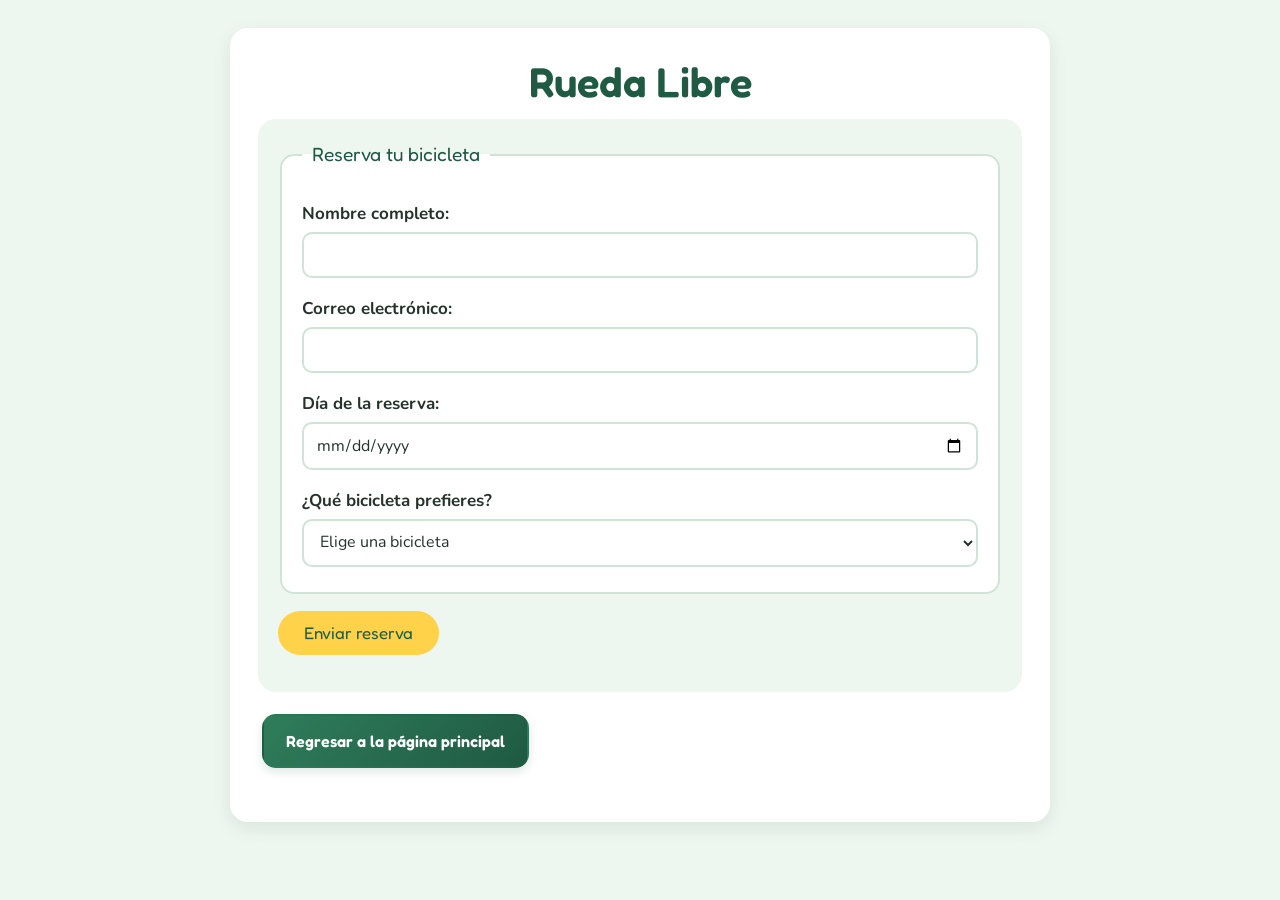
<file: reserve.html>
<!DOCTYPE html>
<html lang="es">
<head>
    <meta charset="UTF-8">
    <meta name="viewport" content="width=device-width, initial-scale=1.0">
    <title>Reserva de bicicleta</title>
    <link rel="stylesheet" href="style.css">
</head>
<body>

    <main>
        <h1>Rueda Libre</h1>

        <form action="">
            <fieldset>
                <legend>Reserva tu bicicleta</legend>

                <p>
                    <label for="nombre">Nombre completo:</label>
                    <input type="text" id="nombre" name="nombre" required>
                </p>

                <p>
                    <label for="correo">Correo electrónico:</label>
                    <input type="email" id="correo" name="correo" required>
                </p>

                <p>
                    <label for="fecha">Día de la reserva:</label>
                    <input type="date" id="fecha" name="fecha" required>
                </p>

                <p>
                    <label for="bicicleta">¿Qué bicicleta prefieres?</label>
                    <select id="bicicleta" name="bicicleta" required>
                        <option value="">Elige una bicicleta</option>
                        <option value="montaña">Bicicleta de montaña</option>
                        <option value="carretera">Bicicleta de carretera</option>
                        <option value="electrica">Bicicleta eléctrica</option>
                    </select>
                </p>
            </fieldset>

            <p>
                <button type="submit">Enviar reserva</button>
            </p>
        </form>

        <p><a href="index.html">Regresar a la página principal</a></p>
    </main>

</body>
</html>
</file>
<file: style.css>
/* ==========================================================
   RUEDA LIBRE – style.css
   Una sola hoja de estilos para index, tarifas y reserve.
   Los colores y medidas viven arriba en :root (variables),
   así, si luego quieres cambiar el look (o hacerlo con JS),
   solo tocas esas variables.
   ========================================================== */

/* Tipografías amigables de Google Fonts:
   Fredoka para títulos, Nunito para el texto */
@import url("https://fonts.googleapis.com/css2?family=Fredoka:wght@500;600&family=Nunito:wght@400;600;700&display=swap");


/* ---------- 1. VARIABLES ---------- */
:root {
    --verde-oscuro: #1f5a43;
    --verde: #2f7d5b;
    --menta: #eef6f0;       /* fondo de la página */
    --menta-borde: #cfe3d6;
    --amarillo: #ffd24a;    /* color de acento */
    --amarillo-hover: #f5bf1f;
    --texto: #26332c;
    --blanco: #ffffff;

    --radio: 18px;
    --sombra: 0 6px 18px rgba(31, 90, 67, 0.10);

    --fuente-titulos: "Fredoka", "Trebuchet MS", sans-serif;
    --fuente-texto: "Nunito", Arial, sans-serif;
}


/* ---------- 2. BASE ---------- */
* {
    box-sizing: border-box;
}

html {
    background-color: var(--menta);
}

body {
    font-family: var(--fuente-texto);
    font-size: 17px;
    line-height: 1.65;
    color: var(--texto);
    max-width: 860px;
    margin: 0 auto;
    padding: 28px 20px 48px;
}

/* Imágenes */
img {
    max-width: 100%;
    height: auto;
    border-radius: 14px;
}

/* Títulos */
h1, h2, h3 {
    font-family: var(--fuente-titulos);
    font-weight: 600;
    line-height: 1.2;
}

h1 {
    color: var(--verde-oscuro);
    text-align: center;
    font-size: 2.6rem;
    margin: 0.4em 0 0.3em;
}

h2 {
    color: var(--verde-oscuro);
    font-size: 1.6rem;
    margin: 1.8em 0 0.6em;
}

/* Barrita amarilla debajo de cada h2 */
h2::after {
    content: "";
    display: block;
    width: 48px;
    height: 5px;
    margin-top: 8px;
    background-color: var(--amarillo);
    border-radius: 999px;
}

h3 {
    color: var(--verde);
    font-size: 1.25rem;
    margin: 1.4em 0 0.3em;
}

/* Enlaces */
a {
    color: var(--verde);
    font-weight: 700;
    text-decoration-line: underline;
    text-decoration-color: var(--amarillo);
    text-decoration-thickness: 3px;
    text-underline-offset: 3px;
    transition: color 0.2s;
}

a:hover {
    color: var(--verde-oscuro);
}

/* Foco visible para quien navega con teclado */
a:focus-visible,
button:focus-visible,
input:focus-visible,
select:focus-visible {
    outline: 3px solid var(--amarillo-hover);
    outline-offset: 2px;
}


/* ---------- 3. PÁGINA DE INICIO (index.html) ---------- */

/* Encabezado: tarjeta verde con la foto y el saludo */
body > header {
    background-color: var(--verde-oscuro);
    color: var(--blanco);
    text-align: center;
    padding: 24px 24px 30px;
    border-radius: var(--radio);
    box-shadow: var(--sombra);
    margin-bottom: 24px;
}

body > header img {
    display: block;
    margin: 0 auto 16px;
    border: 4px solid var(--amarillo);
    border-radius: var(--radio);
}

body > header h1 {
    color: var(--blanco);
    font-size: 3rem;
    margin-top: 0;
}

body > header p {
    margin: 0.3em auto;
    max-width: 52ch;
}

/* Contenido principal: tarjeta blanca */
main {
    background-color: var(--blanco);
    padding: 12px 28px 32px;
    border-radius: var(--radio);
    box-shadow: var(--sombra);
}

/* Lista de pasos (ol): números en círculos amarillos */
ol {
    list-style: none;
    counter-reset: paso;
    padding: 0;
}

ol li {
    counter-increment: paso;
    position: relative;
    padding-left: 48px;
    margin-bottom: 14px;
}

ol li::before {
    content: counter(paso);
    position: absolute;
    left: 0;
    top: -2px;
    width: 34px;
    height: 34px;
    display: flex;
    align-items: center;
    justify-content: center;
    background-color: var(--amarillo);
    color: var(--verde-oscuro);
    font-family: var(--fuente-titulos);
    font-weight: 600;
    border-radius: 50%;
}

/* Lista normal (ul): viñetas verdes */
ul {
    padding-left: 22px;
}

li {
    margin-bottom: 8px;
}

ul li::marker {
    color: var(--verde);
}

/* Sección "Encuéntranos" */
#ubicacion {
    background-color: var(--menta);
    border: 2px dashed var(--menta-borde);
    border-radius: var(--radio);
    padding: 4px 22px 22px;
    margin-top: 32px;
}

#ubicacion img {
    margin: 6px 8px 10px 0;
    vertical-align: top;
}

/* Clase opcional: ponle class="boton" a un enlace para verlo como botón */
.boton {
    display: inline-block;
    background-color: var(--amarillo);
    color: var(--verde-oscuro);
    padding: 10px 20px;
    border-radius: 999px;
    text-decoration: none;
    transition: background-color 0.2s;
}

.boton:hover {
    background-color: var(--amarillo-hover);
    color: var(--verde-oscuro);
}


/* ---------- 4. PÁGINA DE TARIFAS (tarifas.html) ----------
   Aquí no hay <main>: los elementos son hijos directos del body */

body > img {
    display: block;
    margin: 0 auto 14px;
}

body > br {
    display: none;
}

/* Enlace "Volver a la página principal" como botoncito */
body > a {
    display: inline-block;
    background-color: var(--blanco);
    border: 2px solid var(--menta-borde);
    padding: 6px 16px;
    border-radius: 999px;
    text-decoration: none;
    font-size: 0.95rem;
}

body > a:hover {
    border-color: var(--amarillo);
}

/* Tablas */
table {
    width: 100%;
    border-collapse: separate;
    border-spacing: 0;
    background-color: var(--blanco);
    border-radius: var(--radio);
    box-shadow: var(--sombra);
    overflow: hidden;       /* respeta las esquinas redondeadas */
    margin: 16px 0 8px;
}

th {
    background-color: var(--verde);
    color: var(--blanco);
    font-family: var(--fuente-titulos);
    font-weight: 500;
    text-align: left;
    padding: 12px 16px;
}

td {
    padding: 12px 16px;
    border-top: 1px solid var(--menta-borde);
}

tbody tr:nth-child(even) {
    background-color: #f6fbf7;
}

tbody tr:hover {
    background-color: #fff6d6;
}

/* Última columna = precio: a la derecha y con signo $ */
th:last-child,
td:last-child {
    text-align: right;
}

td:last-child {
    font-weight: 700;
    color: var(--verde-oscuro);
    font-variant-numeric: tabular-nums;
}

td:last-child::before {
    content: "$ ";
}


/* ---------- 5. FORMULARIO (reserve.html) ---------- */
form {
    background-color: var(--menta);
    padding: 20px;
    border-radius: var(--radio);
}

fieldset {
    border: 2px solid var(--menta-borde);
    border-radius: 14px;
    padding: 12px 20px 8px;
    background-color: var(--blanco);
}

legend {
    font-family: var(--fuente-titulos);
    font-size: 1.2rem;
    color: var(--verde-oscuro);
    padding: 0 10px;
}

label {
    display: block;
    font-weight: 700;
    margin-bottom: 4px;
}

input,
select {
    width: 100%;
    padding: 10px 12px;
    font-family: inherit;
    font-size: 1rem;
    color: var(--texto);
    background-color: var(--blanco);
    border: 2px solid var(--menta-borde);
    border-radius: 10px;
    transition: border-color 0.2s;
}

input:focus,
select:focus {
    border-color: var(--verde);
}

button {
    background-color: var(--amarillo);
    color: var(--verde-oscuro);
    font-family: var(--fuente-titulos);
    font-size: 1.05rem;
    padding: 12px 26px;
    border: none;
    border-radius: 999px;
    cursor: pointer;
    transition: background-color 0.2s;
}

button:hover {
    background-color: var(--amarillo-hover);
}


/* ---------- 6. PANTALLAS PEQUEÑAS ---------- */
@media (max-width: 600px) {
    body {
        font-size: 16px;
        padding: 14px 12px 32px;
    }

    h1 {
        font-size: 2.1rem;
    }

    body > header h1 {
        font-size: 2.4rem;
    }

    main {
        padding: 8px 16px 24px;
    }

    #ubicacion {
        padding: 4px 14px 16px;
    }

    /* Las tablas se pueden deslizar de lado si no caben */
    table {
        display: block;
        overflow-x: auto;
    }

    th, td {
        padding: 10px 12px;
        white-space: nowrap;
    }
}

/* Respeta a quien prefiere menos movimiento */
@media (prefers-reduced-motion: reduce) {
    * {
        transition: none !important;
    }
}
/* ==========================================================
   7. NAVEGACIÓN Y BOTONES MODERNOS
   ========================================================== */

/* Enlaces que funcionan como botones */
body > a,
main a:not([href^="#"]):not(.enlace-normal),
nav a,
.boton {
    display: inline-flex;
    align-items: center;
    justify-content: center;
    gap: 8px;

    padding: 12px 22px;
    margin: 5px 4px;

    background: linear-gradient(
        135deg,
        var(--verde),
        var(--verde-oscuro)
    );

    color: var(--blanco);
    font-family: var(--fuente-titulos);
    font-size: 1rem;
    font-weight: 600;
    text-decoration: none;

    border: 2px solid transparent;
    border-radius: 14px;

    box-shadow: 0 4px 10px rgba(31, 90, 67, 0.14);

    transition:
        transform 0.25s ease,
        box-shadow 0.25s ease,
        background 0.25s ease,
        color 0.25s ease;
}

/* Efecto al pasar el mouse */
body > a:hover,
main a:not([href^="#"]):not(.enlace-normal):hover,
nav a:hover,
.boton:hover {
    background: var(--amarillo);
    color: var(--verde-oscuro);

    transform: translateY(-3px);

    box-shadow: 0 8px 18px rgba(31, 90, 67, 0.18);
}

/* Efecto al hacer clic */
body > a:active,
main a:not([href^="#"]):not(.enlace-normal):active,
nav a:active,
.boton:active {
    transform: translateY(0) scale(0.97);
}

/* Contenedor de navegación */
nav {
    display: flex;
    flex-wrap: wrap;
    justify-content: center;
    align-items: center;
    gap: 8px;

    padding: 14px;
    margin: 18px 0 24px;

    background: var(--blanco);
    border: 1px solid var(--menta-borde);
    border-radius: 20px;

    box-shadow: var(--sombra);
}

/* Enlaces dentro de la navegación */
nav a {
    margin: 0;
    flex: 1 1 145px;
    text-align: center;
}

/* Botón amarillo para acciones importantes */
.boton-principal {
    background: linear-gradient(
        135deg,
        var(--amarillo),
        var(--amarillo-hover)
    );

    color: var(--verde-oscuro);
}

/* Hover del botón principal */
.boton-principal:hover {
    background: var(--verde-oscuro);
    color: var(--blanco);
}

/* Botón secundario más suave */
.boton-secundario {
    background: var(--menta);
    color: var(--verde-oscuro);
    border-color: var(--menta-borde);
    box-shadow: none;
}

.boton-secundario:hover {
    background: var(--amarillo);
    border-color: var(--amarillo);
    color: var(--verde-oscuro);
}

/* Botones de navegación en móviles */
@media (max-width: 600px) {
    nav {
        display: grid;
        grid-template-columns: repeat(2, minmax(0, 1fr));
        gap: 10px;
        padding: 12px;
    }

    nav a {
        width: 100%;
        min-height: 48px;
        padding: 10px 8px;
        margin: 0;
        font-size: 0.95rem;
    }

    body > a {
        padding: 10px 16px;
    }
}

/* Accesibilidad: reducir movimiento si está configurado */
@media (prefers-reduced-motion: reduce) {
    body > a,
    main a,
    nav a,
    .boton {
        transition: none;
    }
}
</file>
